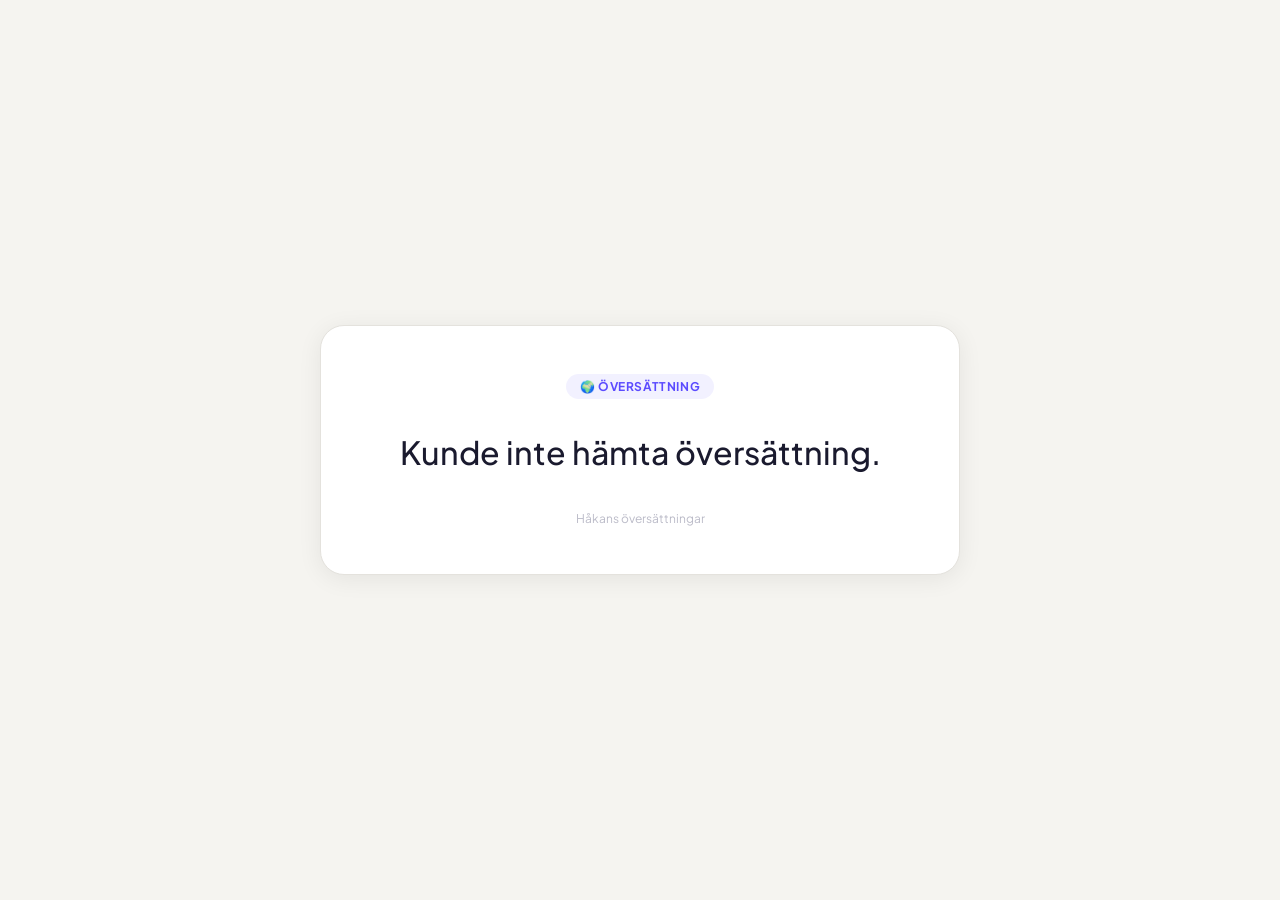
<file: view.html>
<!DOCTYPE html>
<html lang="sv">
<head>
<meta charset="UTF-8">
<meta name="viewport" content="width=device-width, initial-scale=1.0">
<title>Håkans översättningar</title>
<link href="https://fonts.googleapis.com/css2?family=Plus+Jakarta+Sans:wght@400;500;700;800&display=swap" rel="stylesheet">
<style>
* { box-sizing: border-box; margin: 0; padding: 0; }
body {
  font-family: 'Plus Jakarta Sans', sans-serif;
  background: #f5f4f0;
  min-height: 100vh;
  display: flex;
  align-items: center;
  justify-content: center;
  padding: 40px 20px;
}
.card {
  max-width: 640px;
  width: 100%;
  background: #fff;
  border: 1px solid #e4e2dd;
  border-radius: 24px;
  padding: 48px 44px;
  box-shadow: 0 4px 24px rgba(0,0,0,0.07);
  text-align: center;
  animation: up 0.4s ease both;
}
@keyframes up {
  from { opacity:0; transform: translateY(20px); }
  to   { opacity:1; transform: translateY(0); }
}
.badge {
  display: inline-flex;
  align-items: center;
  gap: 6px;
  font-size: 12px;
  font-weight: 700;
  letter-spacing: 0.05em;
  text-transform: uppercase;
  color: #5b4bff;
  background: rgba(91,75,255,0.08);
  padding: 5px 14px;
  border-radius: 100px;
  margin-bottom: 28px;
}
.text {
  font-size: clamp(22px, 4vw, 32px);
  font-weight: 500;
  line-height: 1.6;
  color: #1a1a2e;
}
.loading { color: #bbbbc8; font-style: italic; font-weight: 400; }
.footer {
  margin-top: 32px;
  font-size: 12px;
  color: #bbbbc8;
}
</style>
</head>
<body>
<div class="card">
  <div class="badge">🌍 Översättning</div>
  <div id="text" class="text"><span class="loading">Hämtar…</span></div>
  <div class="footer">Håkans översättningar</div>
</div>
<script>
const supabase = "https://nyqxplfhrzydxnwhvhco.supabase.co"
const anon = "DIN_SUPABASE_ANON_KEY"
const params = new URLSearchParams(location.search)
const id = params.get("id")
fetch(`${supabase}/rest/v1/translations?id=eq.${id}&select=translation`, {
  headers: { apikey: anon, Authorization: `Bearer ${anon}` }
})
.then(r => r.json())
.then(d => {
  document.getElementById("text").innerText = d[0]?.translation ?? "Översättning hittades inte."
})
.catch(() => {
  document.getElementById("text").innerText = "Kunde inte hämta översättning."
})
</script>
</body>
</html>
</file>
